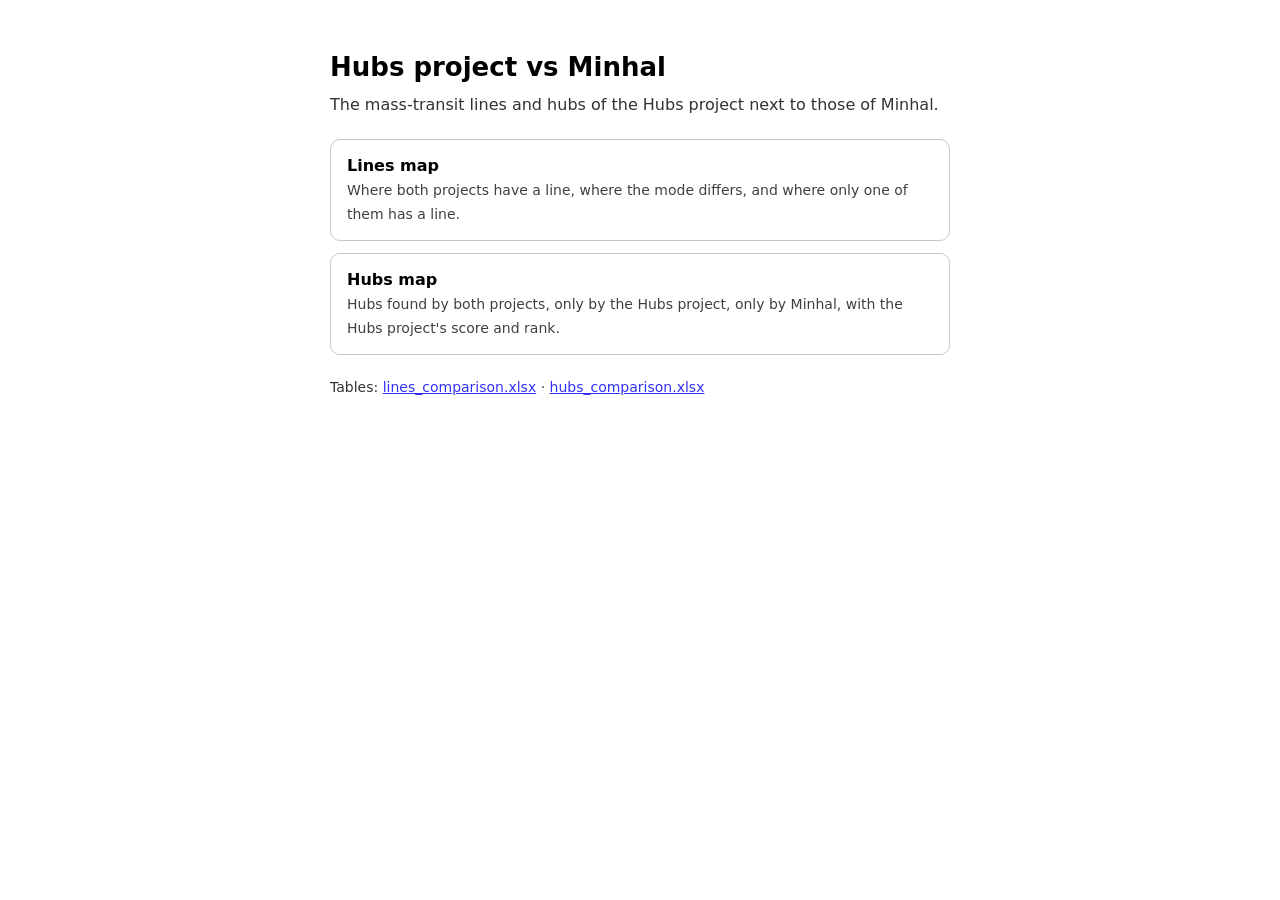
<file: HubsVsMinhal/index.html>
<!doctype html>
<html lang="en">
<head>
<meta charset="utf-8">
<meta name="viewport" content="width=device-width, initial-scale=1">
<title>Hubs project vs Minhal</title>
<style>
  :root { color-scheme: light dark; }
  body { margin: 0; padding: 48px 20px; font: 16px/1.5 "Segoe UI", system-ui, sans-serif; background: Canvas; color: CanvasText; }
  main { max-width: 620px; margin: 0 auto; }
  h1 { font-size: 26px; margin: 0 0 6px; }
  p { margin: 0 0 22px; opacity: .8; }
  ul { list-style: none; margin: 0; padding: 0; display: grid; gap: 12px; }
  a.card { display: block; padding: 14px 16px; border: 1px solid color-mix(in srgb, CanvasText 22%, transparent); border-radius: 10px; text-decoration: none; color: inherit; }
  a.card:hover, a.card:focus-visible { border-color: #2a78d6; }
  a.card b { display: block; }
  a.card span { font-size: 14px; opacity: .75; }
  .dl { margin-top: 22px; font-size: 14px; }
</style>
</head>
<body>
<main>
  <h1>Hubs project vs Minhal</h1>
  <p>The mass-transit lines and hubs of the Hubs project next to those of Minhal.</p>
  <ul>
    <li><a class="card" href="lines_map.html"><b>Lines map</b><span>Where both projects have a line, where the mode differs, and where only one of them has a line.</span></a></li>
    <li><a class="card" href="hubs_map.html"><b>Hubs map</b><span>Hubs found by both projects, only by the Hubs project, only by Minhal, with the Hubs project's score and rank.</span></a></li>
  </ul>
  <p class="dl">Tables: <a href="lines_comparison.xlsx" download>lines_comparison.xlsx</a> · <a href="hubs_comparison.xlsx" download>hubs_comparison.xlsx</a></p>
</main>
</body>
</html>
</file>
